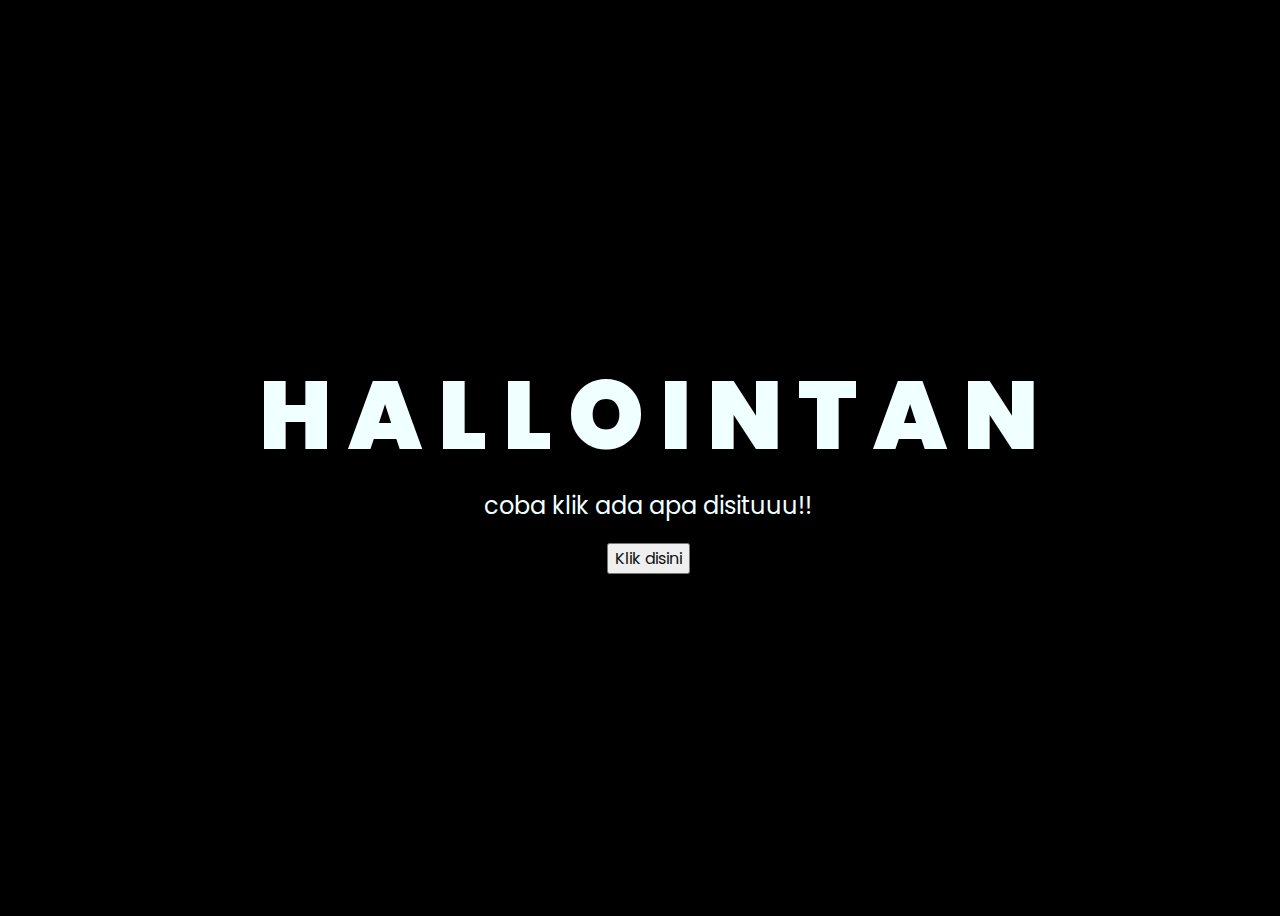
<file: bunga/index.html>
<!DOCTYPE html>
<html lang="id">
<head>
    <meta charset="UTF-8">
    <meta http-equiv="X-UA-Compatible" content="IE=edge">
    <meta name="viewport" content="width=device-width, initial-scale=1.0">
    <link rel="stylesheet" href="css/style.css">
    <link rel="icon" href="img/flowers.png" type="image/x-icon">
    <title>HBDAY</title>
</head>
<body>
    <div class="greetings">
        <span>H</span>
        <span>A</span>
        <span>L</span>
        <span>L</span>
        <span>O</span>
        <span>I</span>
        <span>N</span>
        <span>T</span>
        <span>A</span>
        <span>N</span>
    </div>
    <div class="description">
        <span>coba klik ada apa disituuu!!</span>
    </div>
    <div class="button">
        <button>
            <a href="bunga.html">Klik disini</a>
        </button>
    </div>
</body>
</html>
</file>
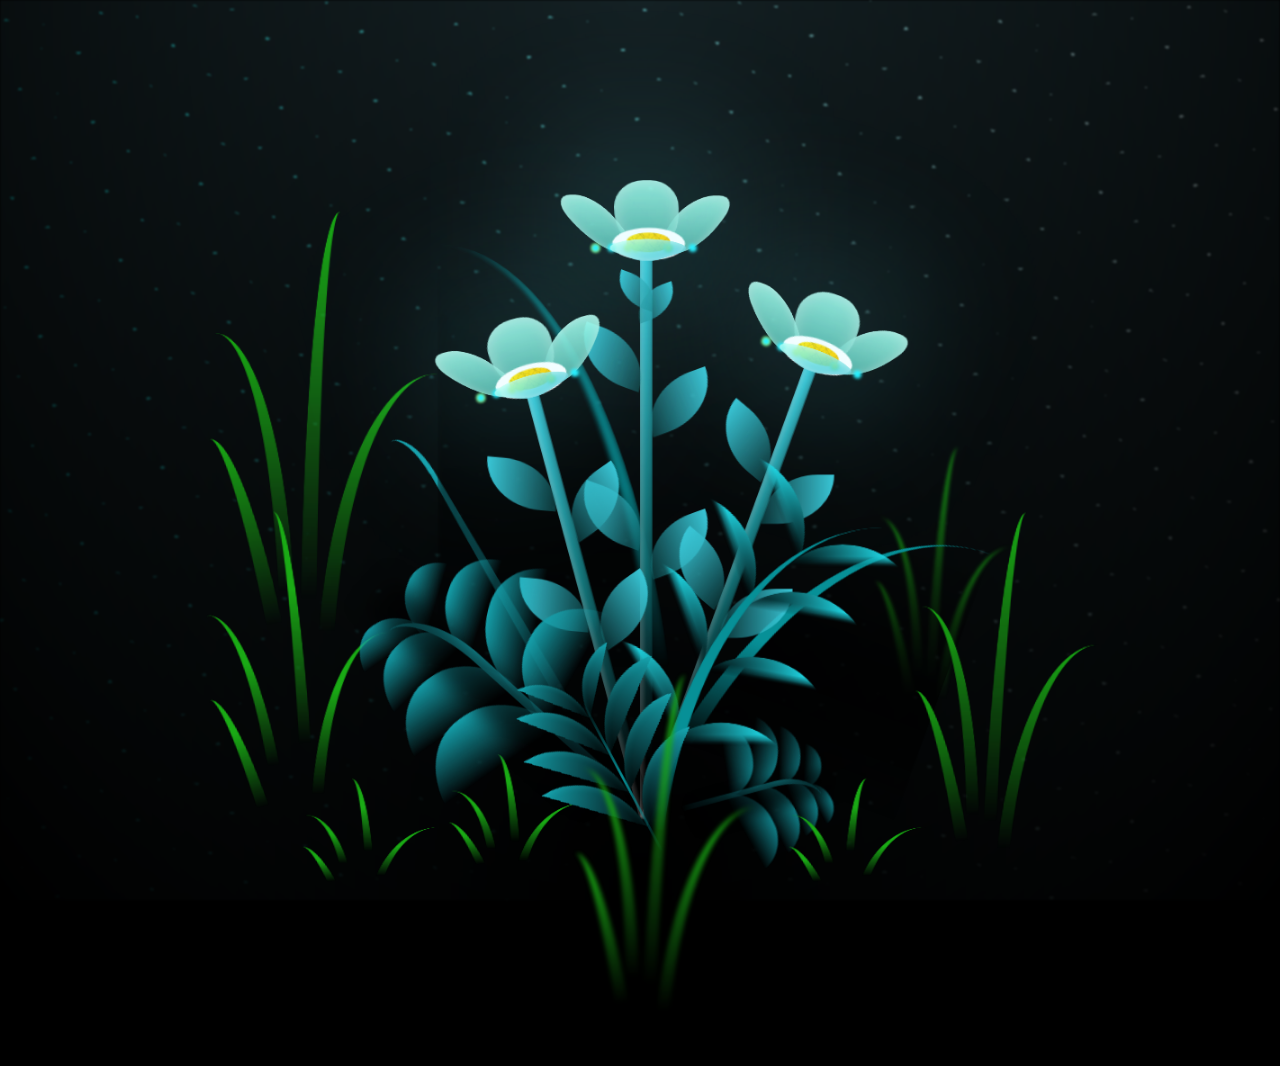
<file: bunga/bunga.html>
<!DOCTYPE html>
<html lang="id">
<head>
    <meta charset="UTF-8">
    <meta http-equiv="X-UA-Compatible" content="IE=edge">
    <meta name="viewport" content="width=device-width, initial-scale=1.0">
    <link rel="stylesheet" href="css/main.css">
    <link rel="icon" href="img/flowers.png" type="image/x-icon">
    <title>bunga cantik kaya intan</title>
</head>
<body class="container">
    <div class="night"></div>
    <div class="flowers">
      <div class="flower flower--1">
        <div class="flower__leafs flower__leafs--1">
          <div class="flower__leaf flower__leaf--1"></div>
          <div class="flower__leaf flower__leaf--2"></div>
          <div class="flower__leaf flower__leaf--3"></div>
          <div class="flower__leaf flower__leaf--4"></div>
          <div class="flower__white-circle"></div>
            <div class="flower__light flower__light--1"></div>
          <div class="flower__light flower__light--2"></div>
          <div class="flower__light flower__light--3"></div>
          <div class="flower__light flower__light--4"></div>
          <div class="flower__light flower__light--5"></div>
          <div class="flower__light flower__light--6"></div>
          <div class="flower__light flower__light--7"></div>
          <div class="flower__light flower__light--8"></div>
          </div>
        <div class="flower__line">
          <div class="flower__line__leaf flower__line__leaf--1"></div>
          <div class="flower__line__leaf flower__line__leaf--2"></div>
          <div class="flower__line__leaf flower__line__leaf--3"></div>
          <div class="flower__line__leaf flower__line__leaf--4"></div>
          <div class="flower__line__leaf flower__line__leaf--5"></div>
          <div class="flower__line__leaf flower__line__leaf--6"></div>
        </div>
      </div>
        <div class="flower flower--2">
        <div class="flower__leafs flower__leafs--2">
          <div class="flower__leaf flower__leaf--1"></div>
          <div class="flower__leaf flower__leaf--2"></div>
          <div class="flower__leaf flower__leaf--3"></div>
          <div class="flower__leaf flower__leaf--4"></div>
          <div class="flower__white-circle"></div>
  
          <div class="flower__light flower__light--1"></div>
          <div class="flower__light flower__light--2"></div>
          <div class="flower__light flower__light--3"></div>
          <div class="flower__light flower__light--4"></div>
          <div class="flower__light flower__light--5"></div>
          <div class="flower__light flower__light--6"></div>
          <div class="flower__light flower__light--7"></div>
          <div class="flower__light flower__light--8"></div>
          </div>
        <div class="flower__line">
          <div class="flower__line__leaf flower__line__leaf--1"></div>
          <div class="flower__line__leaf flower__line__leaf--2"></div>
          <div class="flower__line__leaf flower__line__leaf--3"></div>
          <div class="flower__line__leaf flower__line__leaf--4"></div>
        </div>
      </div>
        <div class="flower flower--3">
        <div class="flower__leafs flower__leafs--3">
          <div class="flower__leaf flower__leaf--1"></div>
          <div class="flower__leaf flower__leaf--2"></div>
          <div class="flower__leaf flower__leaf--3"></div>
          <div class="flower__leaf flower__leaf--4"></div>
          <div class="flower__white-circle"></div>
  
          <div class="flower__light flower__light--1"></div>
          <div class="flower__light flower__light--2"></div>
          <div class="flower__light flower__light--3"></div>
          <div class="flower__light flower__light--4"></div>
          <div class="flower__light flower__light--5"></div>
          <div class="flower__light flower__light--6"></div>
          <div class="flower__light flower__light--7"></div>
          <div class="flower__light flower__light--8"></div>
          </div>
        <div class="flower__line">
          <div class="flower__line__leaf flower__line__leaf--1"></div>
          <div class="flower__line__leaf flower__line__leaf--2"></div>
          <div class="flower__line__leaf flower__line__leaf--3"></div>
          <div class="flower__line__leaf flower__line__leaf--4"></div>
        </div>
      </div>
        <div class="grow-ans" style="--d:1.2s">
        <div class="flower__g-long">
          <div class="flower__g-long__top"></div>
          <div class="flower__g-long__bottom"></div>
        </div>
      </div>
        <div class="growing-grass">
        <div class="flower__grass flower__grass--1">
          <div class="flower__grass--top"></div>
          <div class="flower__grass--bottom"></div>
          <div class="flower__grass__leaf flower__grass__leaf--1"></div>
          <div class="flower__grass__leaf flower__grass__leaf--2"></div>
          <div class="flower__grass__leaf flower__grass__leaf--3"></div>
          <div class="flower__grass__leaf flower__grass__leaf--4"></div>
          <div class="flower__grass__leaf flower__grass__leaf--5"></div>
          <div class="flower__grass__leaf flower__grass__leaf--6"></div>
          <div class="flower__grass__leaf flower__grass__leaf--7"></div>
          <div class="flower__grass__leaf flower__grass__leaf--8"></div>
          <div class="flower__grass__overlay"></div>
        </div>
      </div>
      <div class="growing-grass">
        <div class="flower__grass flower__grass--2">
          <div class="flower__grass--top"></div>
          <div class="flower__grass--bottom"></div>
          <div class="flower__grass__leaf flower__grass__leaf--1"></div>
          <div class="flower__grass__leaf flower__grass__leaf--2"></div>
          <div class="flower__grass__leaf flower__grass__leaf--3"></div>
          <div class="flower__grass__leaf flower__grass__leaf--4"></div>
          <div class="flower__grass__leaf flower__grass__leaf--5"></div>
          <div class="flower__grass__leaf flower__grass__leaf--6"></div>
          <div class="flower__grass__leaf flower__grass__leaf--7"></div>
          <div class="flower__grass__leaf flower__grass__leaf--8"></div>
          <div class="flower__grass__overlay"></div>
        </div>
      </div>
        <div class="grow-ans" style="--d:2.4s">
        <div class="flower__g-right flower__g-right--1">
          <div class="leaf"></div>
        </div>
      </div>
        <div class="grow-ans" style="--d:2.8s">
        <div class="flower__g-right flower__g-right--2">
          <div class="leaf"></div>
        </div>
      </div>
        <div class="grow-ans" style="--d:2.8s">
        <div class="flower__g-front">
          <div class="flower__g-front__leaf-wrapper flower__g-front__leaf-wrapper--1">
            <div class="flower__g-front__leaf"></div>
          </div>
          <div class="flower__g-front__leaf-wrapper flower__g-front__leaf-wrapper--2">
            <div class="flower__g-front__leaf"></div>
          </div>
          <div class="flower__g-front__leaf-wrapper flower__g-front__leaf-wrapper--3">
            <div class="flower__g-front__leaf"></div>
          </div>
          <div class="flower__g-front__leaf-wrapper flower__g-front__leaf-wrapper--4">
            <div class="flower__g-front__leaf"></div>
          </div>
          <div class="flower__g-front__leaf-wrapper flower__g-front__leaf-wrapper--5">
            <div class="flower__g-front__leaf"></div>
          </div>
          <div class="flower__g-front__leaf-wrapper flower__g-front__leaf-wrapper--6">
            <div class="flower__g-front__leaf"></div>
          </div>
          <div class="flower__g-front__leaf-wrapper flower__g-front__leaf-wrapper--7">
            <div class="flower__g-front__leaf"></div>
          </div>
          <div class="flower__g-front__leaf-wrapper flower__g-front__leaf-wrapper--8">
            <div class="flower__g-front__leaf"></div>
          </div>
          <div class="flower__g-front__line"></div>
        </div>
      </div>
        <div class="grow-ans" style="--d:3.2s">
        <div class="flower__g-fr">
          <div class="leaf"></div>
          <div class="flower__g-fr__leaf flower__g-fr__leaf--1"></div>
          <div class="flower__g-fr__leaf flower__g-fr__leaf--2"></div>
          <div class="flower__g-fr__leaf flower__g-fr__leaf--3"></div>
          <div class="flower__g-fr__leaf flower__g-fr__leaf--4"></div>
          <div class="flower__g-fr__leaf flower__g-fr__leaf--5"></div>
          <div class="flower__g-fr__leaf flower__g-fr__leaf--6"></div>
          <div class="flower__g-fr__leaf flower__g-fr__leaf--7"></div>
          <div class="flower__g-fr__leaf flower__g-fr__leaf--8"></div>
        </div>
      </div>
        <div class="long-g long-g--0">
        <div class="grow-ans" style="--d:3s">
          <div class="leaf leaf--0"></div>
        </div>
        <div class="grow-ans" style="--d:2.2s">
          <div class="leaf leaf--1"></div>
        </div>
        <div class="grow-ans" style="--d:3.4s">
          <div class="leaf leaf--2"></div>
        </div>
        <div class="grow-ans" style="--d:3.6s">
          <div class="leaf leaf--3"></div>
        </div>
      </div>
        <div class="long-g long-g--1">
        <div class="grow-ans" style="--d:3.6s">
          <div class="leaf leaf--0"></div>
        </div>
        <div class="grow-ans" style="--d:3.8s">
          <div class="leaf leaf--1"></div>
        </div>
        <div class="grow-ans" style="--d:4s">
          <div class="leaf leaf--2"></div>
        </div>
        <div class="grow-ans" style="--d:4.2s">
          <div class="leaf leaf--3"></div>
        </div>
      </div>
        <div class="long-g long-g--2">
        <div class="grow-ans" style="--d:4s">
          <div class="leaf leaf--0"></div>
        </div>
        <div class="grow-ans" style="--d:4.2s">
          <div class="leaf leaf--1"></div>
        </div>
        <div class="grow-ans" style="--d:4.4s">
          <div class="leaf leaf--2"></div>
        </div>
        <div class="grow-ans" style="--d:4.6s">
          <div class="leaf leaf--3"></div>
        </div>
      </div>
        <div class="long-g long-g--3">
        <div class="grow-ans" style="--d:4s">
          <div class="leaf leaf--0"></div>
        </div>
        <div class="grow-ans" style="--d:4.2s">
          <div class="leaf leaf--1"></div>
        </div>
        <div class="grow-ans" style="--d:3s">
          <div class="leaf leaf--2"></div>
        </div>
        <div class="grow-ans" style="--d:3.6s">
          <div class="leaf leaf--3"></div>
        </div>
      </div>
        <div class="long-g long-g--4">
        <div class="grow-ans" style="--d:4s">
          <div class="leaf leaf--0"></div>
        </div>
        <div class="grow-ans" style="--d:4.2s">
          <div class="leaf leaf--1"></div>
        </div>
        <div class="grow-ans" style="--d:3s">
          <div class="leaf leaf--2"></div>
        </div>
        <div class="grow-ans" style="--d:3.6s">
          <div class="leaf leaf--3"></div>
        </div>
      </div>
        <div class="long-g long-g--5">
        <div class="grow-ans" style="--d:4s">
          <div class="leaf leaf--0"></div>
        </div>
        <div class="grow-ans" style="--d:4.2s">
          <div class="leaf leaf--1"></div>
        </div>
        <div class="grow-ans" style="--d:3s">
          <div class="leaf leaf--2"></div>
        </div>
        <div class="grow-ans" style="--d:3.6s">
          <div class="leaf leaf--3"></div>
        </div>
      </div>
        <div class="long-g long-g--6">
        <div class="grow-ans" style="--d:4.2s">
          <div class="leaf leaf--0"></div>
        </div>
        <div class="grow-ans" style="--d:4.4s">
          <div class="leaf leaf--1"></div>
        </div>
        <div class="grow-ans" style="--d:4.6s">
          <div class="leaf leaf--2"></div>
        </div>
        <div class="grow-ans" style="--d:4.8s">
          <div class="leaf leaf--3"></div>
        </div>
      </div>
        <div class="long-g long-g--7">
        <div class="grow-ans" style="--d:3s">
          <div class="leaf leaf--0"></div>
        </div>
        <div class="grow-ans" style="--d:3.2s">
          <div class="leaf leaf--1"></div>
        </div>
        <div class="grow-ans" style="--d:3.5s">
          <div class="leaf leaf--2"></div>
        </div>
        <div class="grow-ans" style="--d:3.6s">
          <div class="leaf leaf--3"></div>
        </div>
      </div>
    </div>
    <script src="main.js"></script>
  </body>
</html>
</file>
<file: bunga/css/style.css>
@import url('https://fonts.googleapis.com/css2?family=Poppins:ital,wght@0,500;1,900&display=swap');
*{
    font-family: 'Poppins',cursive;
}
body{
    color: azure;
    width: 100%;
    height: 100vh;
    display: flex;
    flex-direction: column;
    align-items: center;
    justify-content: center;
    background-color: black;
}
.greetings{
    font-size: 6rem;
    font-weight: 900;
}
.greetings > span{
    animation: glow 2.5s ease-in-out infinite;
}
@keyframes glow{
    0%, 100%{
        color: #fff;
        text-shadow: 0 0 12px #39c6d6, 0 0 50px #39c6d6, 0 0 100px #39c6d6;
    }
    10%, 90%{
        color: #111;
        text-shadow: none;
    }
}
.greetings > span:nth-child(2){
    animation-delay: .2s ;
}
.greetings > span:nth-child(3){
    animation-delay: .4s ;
}
.greetings > span:nth-child(4){
    animation-delay: .6s;
}
.greetings > span:nth-child(5){
    animation-delay: .8s;
}
.greetings > span:nth-child(6){
    animation-delay: 1.2s;
}
.greetings > span:nth-child(7){
    animation-delay: 1.4s;
}
.greetings > span:nth-child(8){
    animation-delay: 1.6s;
}
.greetings > span:nth-child(9){
   animation-delay: 1.8s;
}
.greetings > span:nth-child(10){
    animation-delay: 1.10s;
}
.description{
    font-size: 1.5rem;
    margin-bottom: 20px;
}

.button a{
    text-decoration: none;
    font-size: 1rem;
    color: #111;
}

@media screen and (max-width:574px){
    .greetings{
        display: block;
        font-size: 3rem;
        font-weight: 500;
        text-align: center;
    }
    .description{
        font-size: 1rem;
    }
    
    .button a{
        font-size: .5rem;
    }
}
</file>
<file: bunga/css/main.css>
*,
*::after,
*::before {
  padding: 0;
  margin: 0;
  box-sizing: border-box;
}

:root {
  --dark-color: #000;
}

body {
  display: flex;
  align-items: flex-end;
  justify-content: center;
  min-height: 100vh;
  background-color: var(--dark-color);
  overflow: hidden;
  perspective: 1000px;
}

.night {
  position: fixed;
  left: 50%;
  top: 0;
  transform: translateX(-50%);
  width: 100%;
  height: 100%;
  filter: blur(0.1vmin);
  background-image: radial-gradient(ellipse at top, transparent 0%, var(--dark-color)), radial-gradient(ellipse at bottom, var(--dark-color), rgba(145, 233, 255, 0.2)), repeating-linear-gradient(220deg, rgb(0, 0, 0) 0px, rgb(0, 0, 0) 19px, transparent 19px, transparent 22px), repeating-linear-gradient(189deg, rgb(0, 0, 0) 0px, rgb(0, 0, 0) 19px, transparent 19px, transparent 22px), repeating-linear-gradient(148deg, rgb(0, 0, 0) 0px, rgb(0, 0, 0) 19px, transparent 19px, transparent 22px), linear-gradient(90deg, rgb(0, 255, 250), rgb(240, 240, 240));
}

.flowers {
  position: relative;
  transform: scale(0.9);
}

.flower {
  position: absolute;
  bottom: 10vmin;
  transform-origin: bottom center;
  z-index: 10;
  --fl-speed: 0.8s;
}
.flower--1 {
  -webkit-animation: moving-flower-1 4s linear infinite;
          animation: moving-flower-1 4s linear infinite;
}
.flower--1 .flower__line {
  height: 70vmin;
  -webkit-animation-delay: 0.3s;
          animation-delay: 0.3s;
}
.flower--1 .flower__line__leaf--1 {
  -webkit-animation: blooming-leaf-right var(--fl-speed) 1.6s backwards;
          animation: blooming-leaf-right var(--fl-speed) 1.6s backwards;
}
.flower--1 .flower__line__leaf--2 {
  -webkit-animation: blooming-leaf-right var(--fl-speed) 1.4s backwards;
          animation: blooming-leaf-right var(--fl-speed) 1.4s backwards;
}
.flower--1 .flower__line__leaf--3 {
  -webkit-animation: blooming-leaf-left var(--fl-speed) 1.2s backwards;
          animation: blooming-leaf-left var(--fl-speed) 1.2s backwards;
}
.flower--1 .flower__line__leaf--4 {
  -webkit-animation: blooming-leaf-left var(--fl-speed) 1s backwards;
          animation: blooming-leaf-left var(--fl-speed) 1s backwards;
}
.flower--1 .flower__line__leaf--5 {
  -webkit-animation: blooming-leaf-right var(--fl-speed) 1.8s backwards;
          animation: blooming-leaf-right var(--fl-speed) 1.8s backwards;
}
.flower--1 .flower__line__leaf--6 {
  -webkit-animation: blooming-leaf-left var(--fl-speed) 2s backwards;
          animation: blooming-leaf-left var(--fl-speed) 2s backwards;
}
.flower--2 {
  left: 50%;
  transform: rotate(20deg);
  -webkit-animation: moving-flower-2 4s linear infinite;
          animation: moving-flower-2 4s linear infinite;
}
.flower--2 .flower__line {
  height: 60vmin;
  -webkit-animation-delay: 0.6s;
          animation-delay: 0.6s;
}
.flower--2 .flower__line__leaf--1 {
  -webkit-animation: blooming-leaf-right var(--fl-speed) 1.9s backwards;
          animation: blooming-leaf-right var(--fl-speed) 1.9s backwards;
}
.flower--2 .flower__line__leaf--2 {
  -webkit-animation: blooming-leaf-right var(--fl-speed) 1.7s backwards;
          animation: blooming-leaf-right var(--fl-speed) 1.7s backwards;
}
.flower--2 .flower__line__leaf--3 {
  -webkit-animation: blooming-leaf-left var(--fl-speed) 1.5s backwards;
          animation: blooming-leaf-left var(--fl-speed) 1.5s backwards;
}
.flower--2 .flower__line__leaf--4 {
  -webkit-animation: blooming-leaf-left var(--fl-speed) 1.3s backwards;
          animation: blooming-leaf-left var(--fl-speed) 1.3s backwards;
}
.flower--3 {
  left: 50%;
  transform: rotate(-15deg);
  -webkit-animation: moving-flower-3 4s linear infinite;
          animation: moving-flower-3 4s linear infinite;
}
.flower--3 .flower__line {
  -webkit-animation-delay: 0.9s;
          animation-delay: 0.9s;
}
.flower--3 .flower__line__leaf--1 {
  -webkit-animation: blooming-leaf-right var(--fl-speed) 2.5s backwards;
          animation: blooming-leaf-right var(--fl-speed) 2.5s backwards;
}
.flower--3 .flower__line__leaf--2 {
  -webkit-animation: blooming-leaf-right var(--fl-speed) 2.3s backwards;
          animation: blooming-leaf-right var(--fl-speed) 2.3s backwards;
}
.flower--3 .flower__line__leaf--3 {
  -webkit-animation: blooming-leaf-left var(--fl-speed) 2.1s backwards;
          animation: blooming-leaf-left var(--fl-speed) 2.1s backwards;
}
.flower--3 .flower__line__leaf--4 {
  -webkit-animation: blooming-leaf-left var(--fl-speed) 1.9s backwards;
          animation: blooming-leaf-left var(--fl-speed) 1.9s backwards;
}
.flower__leafs {
  position: relative;
  -webkit-animation: blooming-flower 2s backwards;
          animation: blooming-flower 2s backwards;
}
.flower__leafs--1 {
  -webkit-animation-delay: 1.1s;
          animation-delay: 1.1s;
}
.flower__leafs--2 {
  -webkit-animation-delay: 1.4s;
          animation-delay: 1.4s;
}
.flower__leafs--3 {
  -webkit-animation-delay: 1.7s;
          animation-delay: 1.7s;
}
.flower__leafs::after {
  content: "";
  position: absolute;
  left: 0;
  top: 0;
  transform: translate(-50%, -100%);
  width: 8vmin;
  height: 8vmin;
  background-color: #6bf0ff;
  filter: blur(10vmin);
}
.flower__leaf {
  position: absolute;
  bottom: 0;
  left: 50%;
  width: 8vmin;
  height: 11vmin;
  border-radius: 51% 49% 47% 53%/44% 45% 55% 69%;
  background-color: #a7ffee;
  background-image: linear-gradient(to top, #54b8aa, #a7ffee);
  transform-origin: bottom center;
  opacity: 0.9;
  box-shadow: inset 0 0 2vmin rgba(255, 255, 255, 0.5);
}
.flower__leaf--1 {
  transform: translate(-10%, 1%) rotateY(40deg) rotateX(-50deg);
}
.flower__leaf--2 {
  transform: translate(-50%, -4%) rotateX(40deg);
}
.flower__leaf--3 {
  transform: translate(-90%, 0%) rotateY(45deg) rotateX(50deg);
}
.flower__leaf--4 {
  width: 8vmin;
  height: 8vmin;
  transform-origin: bottom left;
  border-radius: 4vmin 10vmin 4vmin 4vmin;
  transform: translate(0%, 18%) rotateX(70deg) rotate(-43deg);
  background-image: linear-gradient(to top, #39c6d6, #a7ffee);
  z-index: 1;
  opacity: 0.8;
}
.flower__white-circle {
  position: absolute;
  left: -3.5vmin;
  top: -3vmin;
  width: 9vmin;
  height: 4vmin;
  border-radius: 50%;
  background-color: #fff;
}
.flower__white-circle::after {
  content: "";
  position: absolute;
  left: 50%;
  top: 45%;
  transform: translate(-50%, -50%);
  width: 60%;
  height: 60%;
  border-radius: inherit;
  background-image: repeating-linear-gradient(135deg, rgba(0, 0, 0, 0.03) 0px, rgba(0, 0, 0, 0.03) 1px, transparent 1px, transparent 12px), repeating-linear-gradient(45deg, rgba(0, 0, 0, 0.03) 0px, rgba(0, 0, 0, 0.03) 1px, transparent 1px, transparent 12px), repeating-linear-gradient(67.5deg, rgba(0, 0, 0, 0.03) 0px, rgba(0, 0, 0, 0.03) 1px, transparent 1px, transparent 12px), repeating-linear-gradient(135deg, rgba(0, 0, 0, 0.03) 0px, rgba(0, 0, 0, 0.03) 1px, transparent 1px, transparent 12px), repeating-linear-gradient(45deg, rgba(0, 0, 0, 0.03) 0px, rgba(0, 0, 0, 0.03) 1px, transparent 1px, transparent 12px), repeating-linear-gradient(112.5deg, rgba(0, 0, 0, 0.03) 0px, rgba(0, 0, 0, 0.03) 1px, transparent 1px, transparent 12px), repeating-linear-gradient(112.5deg, rgba(0, 0, 0, 0.03) 0px, rgba(0, 0, 0, 0.03) 1px, transparent 1px, transparent 12px), repeating-linear-gradient(45deg, rgba(0, 0, 0, 0.03) 0px, rgba(0, 0, 0, 0.03) 1px, transparent 1px, transparent 12px), repeating-linear-gradient(22.5deg, rgba(0, 0, 0, 0.03) 0px, rgba(0, 0, 0, 0.03) 1px, transparent 1px, transparent 12px), repeating-linear-gradient(45deg, rgba(0, 0, 0, 0.03) 0px, rgba(0, 0, 0, 0.03) 1px, transparent 1px, transparent 12px), repeating-linear-gradient(22.5deg, rgba(0, 0, 0, 0.03) 0px, rgba(0, 0, 0, 0.03) 1px, transparent 1px, transparent 12px), repeating-linear-gradient(135deg, rgba(0, 0, 0, 0.03) 0px, rgba(0, 0, 0, 0.03) 1px, transparent 1px, transparent 12px), repeating-linear-gradient(157.5deg, rgba(0, 0, 0, 0.03) 0px, rgba(0, 0, 0, 0.03) 1px, transparent 1px, transparent 12px), repeating-linear-gradient(67.5deg, rgba(0, 0, 0, 0.03) 0px, rgba(0, 0, 0, 0.03) 1px, transparent 1px, transparent 12px), repeating-linear-gradient(67.5deg, rgba(0, 0, 0, 0.03) 0px, rgba(0, 0, 0, 0.03) 1px, transparent 1px, transparent 12px), linear-gradient(90deg, rgb(255, 235, 18), rgb(255, 206, 0));
}
.flower__line {
  height: 55vmin;
  width: 1.5vmin;
  background-image: linear-gradient(to left, rgba(0, 0, 0, 0.2), transparent, rgba(255, 255, 255, 0.2)), linear-gradient(to top, transparent 10%, #14757a, #39c6d6);
  box-shadow: inset 0 0 2px rgba(0, 0, 0, 0.5);
  -webkit-animation: grow-flower-tree 4s backwards;
          animation: grow-flower-tree 4s backwards;
}
.flower__line__leaf {
  --w: 7vmin;
  --h: calc(var(--w) + 2vmin);
  position: absolute;
  top: 20%;
  left: 90%;
  width: var(--w);
  height: var(--h);
  border-top-right-radius: var(--h);
  border-bottom-left-radius: var(--h);
  background-image: linear-gradient(to top, rgba(20, 117, 122, 0.4), #39c6d6);
}
.flower__line__leaf--1 {
  transform: rotate(70deg) rotateY(30deg);
}
.flower__line__leaf--2 {
  top: 45%;
  transform: rotate(70deg) rotateY(30deg);
}
.flower__line__leaf--3, .flower__line__leaf--4, .flower__line__leaf--6 {
  border-top-right-radius: 0;
  border-bottom-left-radius: 0;
  border-top-left-radius: var(--h);
  border-bottom-right-radius: var(--h);
  left: -460%;
  top: 12%;
  transform: rotate(-70deg) rotateY(30deg);
}
.flower__line__leaf--4 {
  top: 40%;
}
.flower__line__leaf--5 {
  top: 0;
  transform-origin: left;
  transform: rotate(70deg) rotateY(30deg) scale(0.6);
}
.flower__line__leaf--6 {
  top: -2%;
  left: -450%;
  transform-origin: right;
  transform: rotate(-70deg) rotateY(30deg) scale(0.6);
}
.flower__light {
  position: absolute;
  bottom: 0vmin;
  width: 1vmin;
  height: 1vmin;
  background-color: rgb(255, 251, 0);
  border-radius: 50%;
  filter: blur(0.2vmin);
  -webkit-animation: light-ans 4s linear infinite backwards;
          animation: light-ans 4s linear infinite backwards;
}
.flower__light:nth-child(odd) {
  background-color: #23f0ff;
}
.flower__light--1 {
  left: -2vmin;
  -webkit-animation-delay: 1s;
          animation-delay: 1s;
}
.flower__light--2 {
  left: 3vmin;
  -webkit-animation-delay: 0.5s;
          animation-delay: 0.5s;
}
.flower__light--3 {
  left: -6vmin;
  -webkit-animation-delay: 0.3s;
          animation-delay: 0.3s;
}
.flower__light--4 {
  left: 6vmin;
  -webkit-animation-delay: 0.9s;
          animation-delay: 0.9s;
}
.flower__light--5 {
  left: -1vmin;
  -webkit-animation-delay: 1.5s;
          animation-delay: 1.5s;
}
.flower__light--6 {
  left: -4vmin;
  -webkit-animation-delay: 3s;
          animation-delay: 3s;
}
.flower__light--7 {
  left: 3vmin;
  -webkit-animation-delay: 2s;
          animation-delay: 2s;
}
.flower__light--8 {
  left: -6vmin;
  -webkit-animation-delay: 3.5s;
          animation-delay: 3.5s;
}
.flower__grass {
  --c: #159faa;
  --line-w: 1.5vmin;
  position: absolute;
  bottom: 12vmin;
  left: -7vmin;
  display: flex;
  flex-direction: column;
  align-items: flex-end;
  z-index: 20;
  transform-origin: bottom center;
  transform: rotate(-48deg) rotateY(40deg);
}
.flower__grass--1 {
  -webkit-animation: moving-grass 2s linear infinite;
          animation: moving-grass 2s linear infinite;
}
.flower__grass--2 {
  left: 2vmin;
  bottom: 10vmin;
  transform: scale(0.5) rotate(75deg) rotateX(10deg) rotateY(-200deg);
  opacity: 0.8;
  z-index: 0;
  -webkit-animation: moving-grass--2 1.5s linear infinite;
          animation: moving-grass--2 1.5s linear infinite;
}
.flower__grass--top {
  width: 7vmin;
  height: 10vmin;
  border-top-right-radius: 100%;
  border-right: var(--line-w) solid var(--c);
  transform-origin: bottom center;
  transform: rotate(-2deg);
}
.flower__grass--bottom {
  margin-top: -2px;
  width: var(--line-w);
  height: 25vmin;
  background-image: linear-gradient(to top, transparent, var(--c));
}
.flower__grass__leaf {
  --size: 10vmin;
  position: absolute;
  width: calc(var(--size) * 2.1);
  height: var(--size);
  border-top-left-radius: var(--size);
  border-top-right-radius: var(--size);
  background-image: linear-gradient(to top, transparent, transparent 30%, var(--c));
  z-index: 100;
}
.flower__grass__leaf--1 {
  top: -6%;
  left: 30%;
  --size: 6vmin;
  transform: rotate(-20deg);
  -webkit-animation: growing-grass-ans--1 2s 2.6s backwards;
          animation: growing-grass-ans--1 2s 2.6s backwards;
}
@-webkit-keyframes growing-grass-ans--1 {
  0% {
    transform-origin: bottom left;
    transform: rotate(-20deg) scale(0);
  }
}
@keyframes growing-grass-ans--1 {
  0% {
    transform-origin: bottom left;
    transform: rotate(-20deg) scale(0);
  }
}
.flower__grass__leaf--2 {
  top: -5%;
  left: -110%;
  --size: 6vmin;
  transform: rotate(10deg);
  -webkit-animation: growing-grass-ans--2 2s 2.4s linear backwards;
          animation: growing-grass-ans--2 2s 2.4s linear backwards;
}
@-webkit-keyframes growing-grass-ans--2 {
  0% {
    transform-origin: bottom right;
    transform: rotate(10deg) scale(0);
  }
}
@keyframes growing-grass-ans--2 {
  0% {
    transform-origin: bottom right;
    transform: rotate(10deg) scale(0);
  }
}
.flower__grass__leaf--3 {
  top: 5%;
  left: 60%;
  --size: 8vmin;
  transform: rotate(-18deg) rotateX(-20deg);
  -webkit-animation: growing-grass-ans--3 2s 2.2s linear backwards;
          animation: growing-grass-ans--3 2s 2.2s linear backwards;
}
@-webkit-keyframes growing-grass-ans--3 {
  0% {
    transform-origin: bottom left;
    transform: rotate(-18deg) rotateX(-20deg) scale(0);
  }
}
@keyframes growing-grass-ans--3 {
  0% {
    transform-origin: bottom left;
    transform: rotate(-18deg) rotateX(-20deg) scale(0);
  }
}
.flower__grass__leaf--4 {
  top: 6%;
  left: -135%;
  --size: 8vmin;
  transform: rotate(2deg);
  -webkit-animation: growing-grass-ans--4 2s 2s linear backwards;
          animation: growing-grass-ans--4 2s 2s linear backwards;
}
@-webkit-keyframes growing-grass-ans--4 {
  0% {
    transform-origin: bottom right;
    transform: rotate(2deg) scale(0);
  }
}
@keyframes growing-grass-ans--4 {
  0% {
    transform-origin: bottom right;
    transform: rotate(2deg) scale(0);
  }
}
.flower__grass__leaf--5 {
  top: 20%;
  left: 60%;
  --size: 10vmin;
  transform: rotate(-24deg) rotateX(-20deg);
  -webkit-animation: growing-grass-ans--5 2s 1.8s linear backwards;
          animation: growing-grass-ans--5 2s 1.8s linear backwards;
}
@-webkit-keyframes growing-grass-ans--5 {
  0% {
    transform-origin: bottom left;
    transform: rotate(-24deg) rotateX(-20deg) scale(0);
  }
}
@keyframes growing-grass-ans--5 {
  0% {
    transform-origin: bottom left;
    transform: rotate(-24deg) rotateX(-20deg) scale(0);
  }
}
.flower__grass__leaf--6 {
  top: 22%;
  left: -180%;
  --size: 10vmin;
  transform: rotate(10deg);
  -webkit-animation: growing-grass-ans--6 2s 1.6s linear backwards;
          animation: growing-grass-ans--6 2s 1.6s linear backwards;
}
@-webkit-keyframes growing-grass-ans--6 {
  0% {
    transform-origin: bottom right;
    transform: rotate(10deg) scale(0);
  }
}
@keyframes growing-grass-ans--6 {
  0% {
    transform-origin: bottom right;
    transform: rotate(10deg) scale(0);
  }
}
.flower__grass__leaf--7 {
  top: 39%;
  left: 70%;
  --size: 10vmin;
  transform: rotate(-10deg);
  -webkit-animation: growing-grass-ans--7 2s 1.4s linear backwards;
          animation: growing-grass-ans--7 2s 1.4s linear backwards;
}
@-webkit-keyframes growing-grass-ans--7 {
  0% {
    transform-origin: bottom left;
    transform: rotate(-10deg) scale(0);
  }
}
@keyframes growing-grass-ans--7 {
  0% {
    transform-origin: bottom left;
    transform: rotate(-10deg) scale(0);
  }
}
.flower__grass__leaf--8 {
  top: 40%;
  left: -215%;
  --size: 11vmin;
  transform: rotate(10deg);
  -webkit-animation: growing-grass-ans--8 2s 1.2s linear backwards;
          animation: growing-grass-ans--8 2s 1.2s linear backwards;
}
@-webkit-keyframes growing-grass-ans--8 {
  0% {
    transform-origin: bottom right;
    transform: rotate(10deg) scale(0);
  }
}
@keyframes growing-grass-ans--8 {
  0% {
    transform-origin: bottom right;
    transform: rotate(10deg) scale(0);
  }
}
.flower__grass__overlay {
  position: absolute;
  top: -10%;
  right: 0%;
  width: 100%;
  height: 100%;
  background-color: rgba(0, 0, 0, 0.6);
  filter: blur(1.5vmin);
  z-index: 100;
}
.flower__g-long {
  --w: 2vmin;
  --h: 6vmin;
  --c: #159faa;
  position: absolute;
  bottom: 10vmin;
  left: -3vmin;
  transform-origin: bottom center;
  transform: rotate(-30deg) rotateY(-20deg);
  display: flex;
  flex-direction: column;
  align-items: flex-end;
  -webkit-animation: flower-g-long-ans 3s linear infinite;
          animation: flower-g-long-ans 3s linear infinite;
}
@-webkit-keyframes flower-g-long-ans {
  0%, 100% {
    transform: rotate(-30deg) rotateY(-20deg);
  }
  50% {
    transform: rotate(-32deg) rotateY(-20deg);
  }
}
@keyframes flower-g-long-ans {
  0%, 100% {
    transform: rotate(-30deg) rotateY(-20deg);
  }
  50% {
    transform: rotate(-32deg) rotateY(-20deg);
  }
}
.flower__g-long__top {
  top: calc(var(--h) * -1);
  width: calc(var(--w) + 1vmin);
  height: var(--h);
  border-top-right-radius: 100%;
  border-right: 0.7vmin solid var(--c);
  transform: translate(-0.7vmin, 1vmin);
}
.flower__g-long__bottom {
  width: var(--w);
  height: 50vmin;
  transform-origin: bottom center;
  background-image: linear-gradient(to top, transparent 30%, var(--c));
  box-shadow: inset 0 0 2px rgba(0, 0, 0, 0.5);
  -webkit-clip-path: polygon(35% 0, 65% 1%, 100% 100%, 0% 100%);
          clip-path: polygon(35% 0, 65% 1%, 100% 100%, 0% 100%);
}
.flower__g-right {
  position: absolute;
  bottom: 6vmin;
  left: -2vmin;
  transform-origin: bottom left;
  transform: rotate(20deg);
}
.flower__g-right .leaf {
  width: 30vmin;
  height: 50vmin;
  border-top-left-radius: 100%;
  border-left: 2vmin solid #079097;
  background-image: linear-gradient(to bottom, transparent, var(--dark-color) 60%);
  -webkit-mask-image: linear-gradient(to top, transparent 30%, #079097 60%);
}
.flower__g-right--1 {
  -webkit-animation: flower-g-right-ans 2.5s linear infinite;
          animation: flower-g-right-ans 2.5s linear infinite;
}
.flower__g-right--2 {
  left: 5vmin;
  transform: rotateY(-180deg);
  -webkit-animation: flower-g-right-ans--2 3s linear infinite;
          animation: flower-g-right-ans--2 3s linear infinite;
}
.flower__g-right--2 .leaf {
  height: 75vmin;
  filter: blur(0.3vmin);
  opacity: 0.8;
}
@-webkit-keyframes flower-g-right-ans {
  0%, 100% {
    transform: rotate(20deg);
  }
  50% {
    transform: rotate(24deg) rotateX(-20deg);
  }
}
@keyframes flower-g-right-ans {
  0%, 100% {
    transform: rotate(20deg);
  }
  50% {
    transform: rotate(24deg) rotateX(-20deg);
  }
}
@-webkit-keyframes flower-g-right-ans--2 {
  0%, 100% {
    transform: rotateY(-180deg) rotate(0deg) rotateX(-20deg);
  }
  50% {
    transform: rotateY(-180deg) rotate(6deg) rotateX(-20deg);
  }
}
@keyframes flower-g-right-ans--2 {
  0%, 100% {
    transform: rotateY(-180deg) rotate(0deg) rotateX(-20deg);
  }
  50% {
    transform: rotateY(-180deg) rotate(6deg) rotateX(-20deg);
  }
}
.flower__g-front {
  position: absolute;
  bottom: 6vmin;
  left: 2.5vmin;
  z-index: 100;
  transform-origin: bottom center;
  transform: rotate(-28deg) rotateY(30deg) scale(1.04);
  -webkit-animation: flower__g-front-ans 2s linear infinite;
          animation: flower__g-front-ans 2s linear infinite;
}
@-webkit-keyframes flower__g-front-ans {
  0%, 100% {
    transform: rotate(-28deg) rotateY(30deg) scale(1.04);
  }
  50% {
    transform: rotate(-35deg) rotateY(40deg) scale(1.04);
  }
}
@keyframes flower__g-front-ans {
  0%, 100% {
    transform: rotate(-28deg) rotateY(30deg) scale(1.04);
  }
  50% {
    transform: rotate(-35deg) rotateY(40deg) scale(1.04);
  }
}
.flower__g-front__line {
  width: 0.3vmin;
  height: 20vmin;
  background-image: linear-gradient(to top, transparent, #079097, transparent 100%);
  position: relative;
}
.flower__g-front__leaf-wrapper {
  position: absolute;
  top: 0;
  left: 0;
  transform-origin: bottom left;
  transform: rotate(10deg);
}
.flower__g-front__leaf-wrapper:nth-child(even) {
  left: 0vmin;
  transform: rotateY(-180deg) rotate(5deg);
  -webkit-animation: flower__g-front__leaf-left-ans 1s ease-in backwards;
          animation: flower__g-front__leaf-left-ans 1s ease-in backwards;
}
.flower__g-front__leaf-wrapper:nth-child(odd) {
  -webkit-animation: flower__g-front__leaf-ans 1s ease-in backwards;
          animation: flower__g-front__leaf-ans 1s ease-in backwards;
}
.flower__g-front__leaf-wrapper--1 {
  top: -8vmin;
  transform: scale(0.7);
  -webkit-animation: flower__g-front__leaf-ans 1s 5.5s ease-in backwards !important;
          animation: flower__g-front__leaf-ans 1s 5.5s ease-in backwards !important;
}
.flower__g-front__leaf-wrapper--2 {
  top: -8vmin;
  transform: rotateY(-180deg) scale(0.7) !important;
  -webkit-animation: flower__g-front__leaf-left-ans-2 1s 4.6s ease-in backwards !important;
          animation: flower__g-front__leaf-left-ans-2 1s 4.6s ease-in backwards !important;
}
.flower__g-front__leaf-wrapper--3 {
  top: -3vmin;
  -webkit-animation: flower__g-front__leaf-ans 1s 4.6s ease-in backwards;
          animation: flower__g-front__leaf-ans 1s 4.6s ease-in backwards;
}
.flower__g-front__leaf-wrapper--4 {
  top: -3vmin;
  transform: rotateY(-180deg) scale(0.9) !important;
  -webkit-animation: flower__g-front__leaf-left-ans-2 1s 4.6s ease-in backwards !important;
          animation: flower__g-front__leaf-left-ans-2 1s 4.6s ease-in backwards !important;
}
@-webkit-keyframes flower__g-front__leaf-left-ans-2 {
  0% {
    transform: rotateY(-180deg) scale(0);
  }
}
@keyframes flower__g-front__leaf-left-ans-2 {
  0% {
    transform: rotateY(-180deg) scale(0);
  }
}
.flower__g-front__leaf-wrapper--5, .flower__g-front__leaf-wrapper--6 {
  top: 2vmin;
}
.flower__g-front__leaf-wrapper--7, .flower__g-front__leaf-wrapper--8 {
  top: 6.5vmin;
}
.flower__g-front__leaf-wrapper--2 {
  -webkit-animation-delay: 5.2s !important;
          animation-delay: 5.2s !important;
}
.flower__g-front__leaf-wrapper--3 {
  -webkit-animation-delay: 4.9s !important;
          animation-delay: 4.9s !important;
}
.flower__g-front__leaf-wrapper--5 {
  -webkit-animation-delay: 4.3s !important;
          animation-delay: 4.3s !important;
}
.flower__g-front__leaf-wrapper--6 {
  -webkit-animation-delay: 4.1s !important;
          animation-delay: 4.1s !important;
}
.flower__g-front__leaf-wrapper--7 {
  -webkit-animation-delay: 3.8s !important;
          animation-delay: 3.8s !important;
}
.flower__g-front__leaf-wrapper--8 {
  -webkit-animation-delay: 3.5s !important;
          animation-delay: 3.5s !important;
}
@-webkit-keyframes flower__g-front__leaf-ans {
  0% {
    transform: rotate(10deg) scale(0);
  }
}
@keyframes flower__g-front__leaf-ans {
  0% {
    transform: rotate(10deg) scale(0);
  }
}
@-webkit-keyframes flower__g-front__leaf-left-ans {
  0% {
    transform: rotateY(-180deg) rotate(5deg) scale(0);
  }
}
@keyframes flower__g-front__leaf-left-ans {
  0% {
    transform: rotateY(-180deg) rotate(5deg) scale(0);
  }
}
.flower__g-front__leaf {
  width: 10vmin;
  height: 10vmin;
  border-radius: 100% 0% 0% 100%/100% 100% 0% 0%;
  box-shadow: inset 0 2px 1vmin hsla(184deg, 97%, 58%, 0.2);
  background-image: linear-gradient(to bottom left, transparent, var(--dark-color)), linear-gradient(to bottom right, #159faa 50%, transparent 50%, transparent);
  -webkit-mask-image: linear-gradient(to bottom right, #159faa 50%, transparent 50%, transparent);
  mask-image: linear-gradient(to bottom right, #159faa 50%, transparent 50%, transparent);
}
.flower__g-fr {
  position: absolute;
  bottom: -4vmin;
  left: vmin;
  transform-origin: bottom left;
  z-index: 10;
  -webkit-animation: flower__g-fr-ans 2s linear infinite;
          animation: flower__g-fr-ans 2s linear infinite;
}
@-webkit-keyframes flower__g-fr-ans {
  0%, 100% {
    transform: rotate(2deg);
  }
  50% {
    transform: rotate(4deg);
  }
}
@keyframes flower__g-fr-ans {
  0%, 100% {
    transform: rotate(2deg);
  }
  50% {
    transform: rotate(4deg);
  }
}
.flower__g-fr .leaf {
  width: 30vmin;
  height: 50vmin;
  border-top-left-radius: 100%;
  border-left: 2vmin solid #079097;
  -webkit-mask-image: linear-gradient(to top, transparent 25%, #079097 50%);
  position: relative;
  z-index: 1;
}
.flower__g-fr__leaf {
  position: absolute;
  top: 0;
  left: 0;
  width: 10vmin;
  height: 10vmin;
  border-radius: 100% 0% 0% 100%/100% 100% 0% 0%;
  box-shadow: inset 0 2px 1vmin hsla(184deg, 97%, 58%, 0.2);
  background-image: linear-gradient(to bottom left, transparent, var(--dark-color) 98%), linear-gradient(to bottom right, #23f0ff 45%, transparent 50%, transparent);
  -webkit-mask-image: linear-gradient(135deg, #159faa 40%, transparent 50%, transparent);
}
.flower__g-fr__leaf--1 {
  left: 20vmin;
  transform: rotate(45deg);
  -webkit-animation: flower__g-fr-leaft-ans-1 0.5s 5.2s linear backwards;
          animation: flower__g-fr-leaft-ans-1 0.5s 5.2s linear backwards;
}
@-webkit-keyframes flower__g-fr-leaft-ans-1 {
  0% {
    transform-origin: left;
    transform: rotate(45deg) scale(0);
  }
}
@keyframes flower__g-fr-leaft-ans-1 {
  0% {
    transform-origin: left;
    transform: rotate(45deg) scale(0);
  }
}
.flower__g-fr__leaf--2 {
  left: 12vmin;
  top: -7vmin;
  transform: rotate(25deg) rotateY(-180deg);
  -webkit-animation: flower__g-fr-leaft-ans-6 0.5s 5s linear backwards;
          animation: flower__g-fr-leaft-ans-6 0.5s 5s linear backwards;
}
.flower__g-fr__leaf--3 {
  left: 15vmin;
  top: 6vmin;
  transform: rotate(55deg);
  -webkit-animation: flower__g-fr-leaft-ans-5 0.5s 4.8s linear backwards;
          animation: flower__g-fr-leaft-ans-5 0.5s 4.8s linear backwards;
}
.flower__g-fr__leaf--4 {
  left: 6vmin;
  top: -2vmin;
  transform: rotate(25deg) rotateY(-180deg);
  -webkit-animation: flower__g-fr-leaft-ans-6 0.5s 4.6s linear backwards;
          animation: flower__g-fr-leaft-ans-6 0.5s 4.6s linear backwards;
}
.flower__g-fr__leaf--5 {
  left: 10vmin;
  top: 14vmin;
  transform: rotate(55deg);
  -webkit-animation: flower__g-fr-leaft-ans-5 0.5s 4.4s linear backwards;
          animation: flower__g-fr-leaft-ans-5 0.5s 4.4s linear backwards;
}
@-webkit-keyframes flower__g-fr-leaft-ans-5 {
  0% {
    transform-origin: left;
    transform: rotate(55deg) scale(0);
  }
}
@keyframes flower__g-fr-leaft-ans-5 {
  0% {
    transform-origin: left;
    transform: rotate(55deg) scale(0);
  }
}
.flower__g-fr__leaf--6 {
  left: 0vmin;
  top: 6vmin;
  transform: rotate(25deg) rotateY(-180deg);
  -webkit-animation: flower__g-fr-leaft-ans-6 0.5s 4.2s linear backwards;
          animation: flower__g-fr-leaft-ans-6 0.5s 4.2s linear backwards;
}
@-webkit-keyframes flower__g-fr-leaft-ans-6 {
  0% {
    transform-origin: right;
    transform: rotate(25deg) rotateY(-180deg) scale(0);
  }
}
@keyframes flower__g-fr-leaft-ans-6 {
  0% {
    transform-origin: right;
    transform: rotate(25deg) rotateY(-180deg) scale(0);
  }
}
.flower__g-fr__leaf--7 {
  left: 5vmin;
  top: 22vmin;
  transform: rotate(45deg);
  -webkit-animation: flower__g-fr-leaft-ans-7 0.5s 4s linear backwards;
          animation: flower__g-fr-leaft-ans-7 0.5s 4s linear backwards;
}
@-webkit-keyframes flower__g-fr-leaft-ans-7 {
  0% {
    transform-origin: left;
    transform: rotate(45deg) scale(0);
  }
}
@keyframes flower__g-fr-leaft-ans-7 {
  0% {
    transform-origin: left;
    transform: rotate(45deg) scale(0);
  }
}
.flower__g-fr__leaf--8 {
  left: -4vmin;
  top: 15vmin;
  transform: rotate(15deg) rotateY(-180deg);
  -webkit-animation: flower__g-fr-leaft-ans-8 0.5s 3.8s linear backwards;
          animation: flower__g-fr-leaft-ans-8 0.5s 3.8s linear backwards;
}
@-webkit-keyframes flower__g-fr-leaft-ans-8 {
  0% {
    transform-origin: right;
    transform: rotate(15deg) rotateY(-180deg) scale(0);
  }
}
@keyframes flower__g-fr-leaft-ans-8 {
  0% {
    transform-origin: right;
    transform: rotate(15deg) rotateY(-180deg) scale(0);
  }
}

.long-g {
  position: absolute;
  bottom: 25vmin;
  left: -42vmin;
  transform-origin: bottom left;
}
.long-g--1 {
  bottom: 0vmin;
  transform: scale(0.8) rotate(-5deg);
}
.long-g--1 .leaf {
  -webkit-mask-image: linear-gradient(to top, transparent 40%, #079097 80%) !important;
}
.long-g--1 .leaf--1 {
  --w: 5vmin;
  --h: 60vmin;
  left: -2vmin;
  transform: rotate(3deg) rotateY(-180deg);
}
.long-g--2, .long-g--3 {
  bottom: -3vmin;
  left: -35vmin;
  transform-origin: center;
  transform: scale(0.6) rotateX(60deg);
}
.long-g--2 .leaf, .long-g--3 .leaf {
  -webkit-mask-image: linear-gradient(to top, transparent 50%, #079097 80%) !important;
}
.long-g--2 .leaf--1, .long-g--3 .leaf--1 {
  left: -1vmin;
  transform: rotateY(-180deg);
}
.long-g--3 {
  left: -17vmin;
  bottom: 0vmin;
}
.long-g--3 .leaf {
  -webkit-mask-image: linear-gradient(to top, transparent 40%, #079097 80%) !important;
}
.long-g--4 {
  left: 25vmin;
  bottom: -3vmin;
  transform-origin: center;
  transform: scale(0.6) rotateX(60deg);
}
.long-g--4 .leaf {
  -webkit-mask-image: linear-gradient(to top, transparent 50%, #079097 80%) !important;
}
.long-g--5 {
  left: 42vmin;
  bottom: 0vmin;
  transform: scale(0.8) rotate(2deg);
}
.long-g--6 {
  left: 0vmin;
  bottom: -20vmin;
  z-index: 100;
  filter: blur(0.3vmin);
  transform: scale(0.8) rotate(2deg);
}
.long-g--7 {
  left: 35vmin;
  bottom: 20vmin;
  z-index: -1;
  filter: blur(0.3vmin);
  transform: scale(0.6) rotate(2deg);
  opacity: 0.7;
}
.long-g .leaf {
  --w: 15vmin;
  --h: 40vmin;
  --c: #1aaa15;
  position: absolute;
  bottom: 0;
  width: var(--w);
  height: var(--h);
  border-top-left-radius: 100%;
  border-left: 2vmin solid var(--c);
  -webkit-mask-image: linear-gradient(to top, transparent 20%, var(--dark-color));
  transform-origin: bottom center;
}
.long-g .leaf--0 {
  left: 2vmin;
  -webkit-animation: leaf-ans-1 4s linear infinite;
          animation: leaf-ans-1 4s linear infinite;
}
.long-g .leaf--1 {
  --w: 5vmin;
  --h: 60vmin;
  -webkit-animation: leaf-ans-1 4s linear infinite;
          animation: leaf-ans-1 4s linear infinite;
}
.long-g .leaf--2 {
  --w: 10vmin;
  --h: 40vmin;
  left: -0.5vmin;
  bottom: 5vmin;
  transform-origin: bottom left;
  transform: rotateY(-180deg);
  -webkit-animation: leaf-ans-2 3s linear infinite;
          animation: leaf-ans-2 3s linear infinite;
}
.long-g .leaf--3 {
  --w: 5vmin;
  --h: 30vmin;
  left: -1vmin;
  bottom: 3.2vmin;
  transform-origin: bottom left;
  transform: rotate(-10deg) rotateY(-180deg);
  -webkit-animation: leaf-ans-3 3s linear infinite;
          animation: leaf-ans-3 3s linear infinite;
}

@-webkit-keyframes leaf-ans-1 {
  0%, 100% {
    transform: rotate(-5deg) scale(1);
  }
  50% {
    transform: rotate(5deg) scale(1.1);
  }
}

@keyframes leaf-ans-1 {
  0%, 100% {
    transform: rotate(-5deg) scale(1);
  }
  50% {
    transform: rotate(5deg) scale(1.1);
  }
}
@-webkit-keyframes leaf-ans-2 {
  0%, 100% {
    transform: rotateY(-180deg) rotate(5deg);
  }
  50% {
    transform: rotateY(-180deg) rotate(0deg) scale(1.1);
  }
}
@keyframes leaf-ans-2 {
  0%, 100% {
    transform: rotateY(-180deg) rotate(5deg);
  }
  50% {
    transform: rotateY(-180deg) rotate(0deg) scale(1.1);
  }
}
@-webkit-keyframes leaf-ans-3 {
  0%, 100% {
    transform: rotate(-10deg) rotateY(-180deg);
  }
  50% {
    transform: rotate(-20deg) rotateY(-180deg);
  }
}
@keyframes leaf-ans-3 {
  0%, 100% {
    transform: rotate(-10deg) rotateY(-180deg);
  }
  50% {
    transform: rotate(-20deg) rotateY(-180deg);
  }
}
.grow-ans {
  -webkit-animation: grow-ans 2s var(--d) backwards;
          animation: grow-ans 2s var(--d) backwards;
}

@-webkit-keyframes grow-ans {
  0% {
    transform: scale(0);
    opacity: 0;
  }
}

@keyframes grow-ans {
  0% {
    transform: scale(0);
    opacity: 0;
  }
}
@-webkit-keyframes light-ans {
  0% {
    opacity: 0;
    transform: translateY(0vmin);
  }
  25% {
    opacity: 1;
    transform: translateY(-5vmin) translateX(-2vmin);
  }
  50% {
    opacity: 1;
    transform: translateY(-15vmin) translateX(2vmin);
    filter: blur(0.2vmin);
  }
  75% {
    transform: translateY(-20vmin) translateX(-2vmin);
    filter: blur(0.2vmin);
  }
  100% {
    transform: translateY(-30vmin);
    opacity: 0;
    filter: blur(1vmin);
  }
}
@keyframes light-ans {
  0% {
    opacity: 0;
    transform: translateY(0vmin);
  }
  25% {
    opacity: 1;
    transform: translateY(-5vmin) translateX(-2vmin);
  }
  50% {
    opacity: 1;
    transform: translateY(-15vmin) translateX(2vmin);
    filter: blur(0.2vmin);
  }
  75% {
    transform: translateY(-20vmin) translateX(-2vmin);
    filter: blur(0.2vmin);
  }
  100% {
    transform: translateY(-30vmin);
    opacity: 0;
    filter: blur(1vmin);
  }
}
@-webkit-keyframes moving-flower-1 {
  0%, 100% {
    transform: rotate(2deg);
  }
  50% {
    transform: rotate(-2deg);
  }
}
@keyframes moving-flower-1 {
  0%, 100% {
    transform: rotate(2deg);
  }
  50% {
    transform: rotate(-2deg);
  }
}
@-webkit-keyframes moving-flower-2 {
  0%, 100% {
    transform: rotate(18deg);
  }
  50% {
    transform: rotate(14deg);
  }
}
@keyframes moving-flower-2 {
  0%, 100% {
    transform: rotate(18deg);
  }
  50% {
    transform: rotate(14deg);
  }
}
@-webkit-keyframes moving-flower-3 {
  0%, 100% {
    transform: rotate(-18deg);
  }
  50% {
    transform: rotate(-20deg) rotateY(-10deg);
  }
}
@keyframes moving-flower-3 {
  0%, 100% {
    transform: rotate(-18deg);
  }
  50% {
    transform: rotate(-20deg) rotateY(-10deg);
  }
}
@-webkit-keyframes blooming-leaf-right {
  0% {
    transform-origin: left;
    transform: rotate(70deg) rotateY(30deg) scale(0);
  }
}
@keyframes blooming-leaf-right {
  0% {
    transform-origin: left;
    transform: rotate(70deg) rotateY(30deg) scale(0);
  }
}
@-webkit-keyframes blooming-leaf-left {
  0% {
    transform-origin: right;
    transform: rotate(-70deg) rotateY(30deg) scale(0);
  }
}
@keyframes blooming-leaf-left {
  0% {
    transform-origin: right;
    transform: rotate(-70deg) rotateY(30deg) scale(0);
  }
}
@-webkit-keyframes grow-flower-tree {
  0% {
    height: 0;
    border-radius: 1vmin;
  }
}
@keyframes grow-flower-tree {
  0% {
    height: 0;
    border-radius: 1vmin;
  }
}
@-webkit-keyframes blooming-flower {
  0% {
    transform: scale(0);
  }
}
@keyframes blooming-flower {
  0% {
    transform: scale(0);
  }
}
@-webkit-keyframes moving-grass {
  0%, 100% {
    transform: rotate(-48deg) rotateY(40deg);
  }
  50% {
    transform: rotate(-50deg) rotateY(40deg);
  }
}
@keyframes moving-grass {
  0%, 100% {
    transform: rotate(-48deg) rotateY(40deg);
  }
  50% {
    transform: rotate(-50deg) rotateY(40deg);
  }
}
@-webkit-keyframes moving-grass--2 {
  0%, 100% {
    transform: scale(0.5) rotate(75deg) rotateX(10deg) rotateY(-200deg);
  }
  50% {
    transform: scale(0.5) rotate(79deg) rotateX(10deg) rotateY(-200deg);
  }
}
@keyframes moving-grass--2 {
  0%, 100% {
    transform: scale(0.5) rotate(75deg) rotateX(10deg) rotateY(-200deg);
  }
  50% {
    transform: scale(0.5) rotate(79deg) rotateX(10deg) rotateY(-200deg);
  }
}
.growing-grass {
  -webkit-animation: growing-grass-ans 1s 2s backwards;
          animation: growing-grass-ans 1s 2s backwards;
}

@-webkit-keyframes growing-grass-ans {
  0% {
    transform: scale(0);
  }
}

@keyframes growing-grass-ans {
  0% {
    transform: scale(0);
  }
}
.container * {
  -webkit-animation-play-state: paused !important;
          animation-play-state: paused !important;
}/*# sourceMappingURL=main.css.map */
</file>
